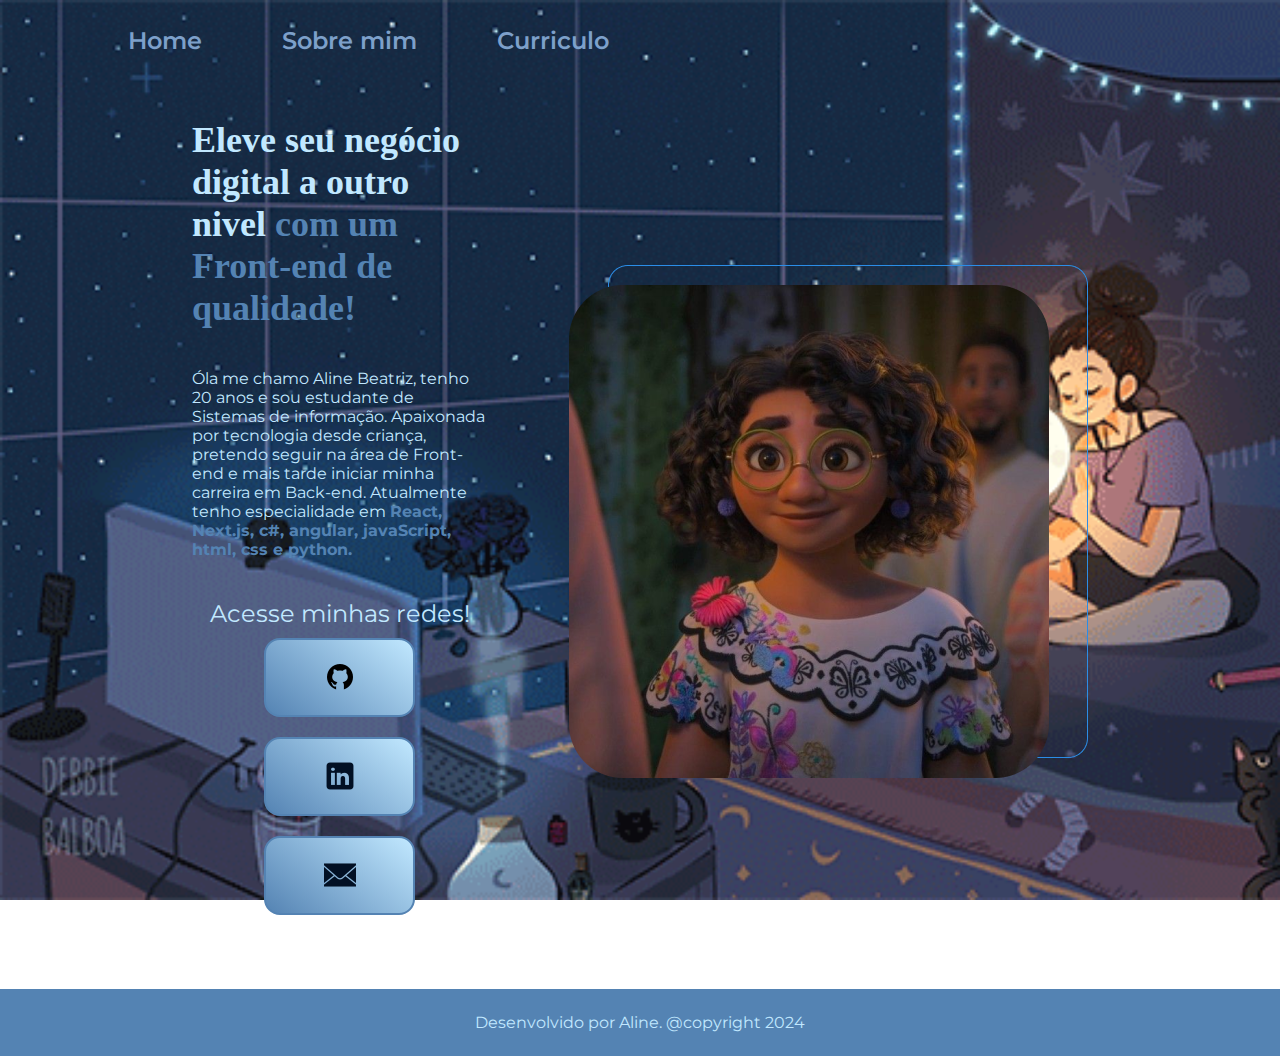
<file: Portifólio/index.html>
<!DOCTYPE html>
  <html lang="pt-br">
  <head>
      <meta charset="UTF-8">
      <meta name="viewport" content="width=device-width, initial-scale=1.0">
      <title>Portifólio</title>
    <link rel="stylesheet" href="/Portifólio/css/index.css">
    <link rel="shortcut icon" href="/Portifólio/Public/icons8-circled-a-32.png" type="image/x-icon">
  </head>
  <body>
    <header class="cabecalho">
      <nav class="cabecalho-nav">
        <a class="link-nav" href="/Portifólio/">Home</a>
        <a class="link-nav" href="/Portifólio/about.html">Sobre mim</a>
        <a class="link-nav" href="/Portifólio/curriculo.html">Curriculo</a>
      </nav>
    </header> 
    <main class="conteudo" >
      <section class="conteudo-section">
      <h1 class="titulo">Eleve seu negócio digital a outro nivel <strong class="titulo1">com um Front-end de qualidade!</strong></h1>
      <p class="texto">Óla me chamo Aline Beatriz, tenho 20 anos e sou estudante de Sistemas de informação. Apaixonada por tecnologia desde criança, pretendo seguir na área de Front-end e mais tarde iniciar minha carreira em Back-end. Atualmente tenho especialidade em <strong class="titulo1"> React, Next.js, c#, angular, javaScript, html, css e python.</strong></p>
      <div class="botao">
        <h2 class="titulo2">Acesse minhas redes!</h2>
      <a class="link" href="https://github.com/Aline875"><img src="/Portifólio/Public/icons8-github-32.png" class="imagen-git"></a>
      <a class="link" href="https://www.linkedin.com/in/aline-beatriz-8543a3177/"> <img src="/Portifólio/Public/icons8-linkedin-32.png"></a>
      <a class="link" href="mailto:alinebeatriz875@gmail.com"><img src="/Portifólio/Public/icons8-mensagem-32.png"></a>
    </div>
    </section>
      <img src="/Portifólio/Public/Group 4.png">
    </main>
    <footer class="rodape">Desenvolvido por Aline. @copyright 2024</footer>
  </body>
  </html>
</file>
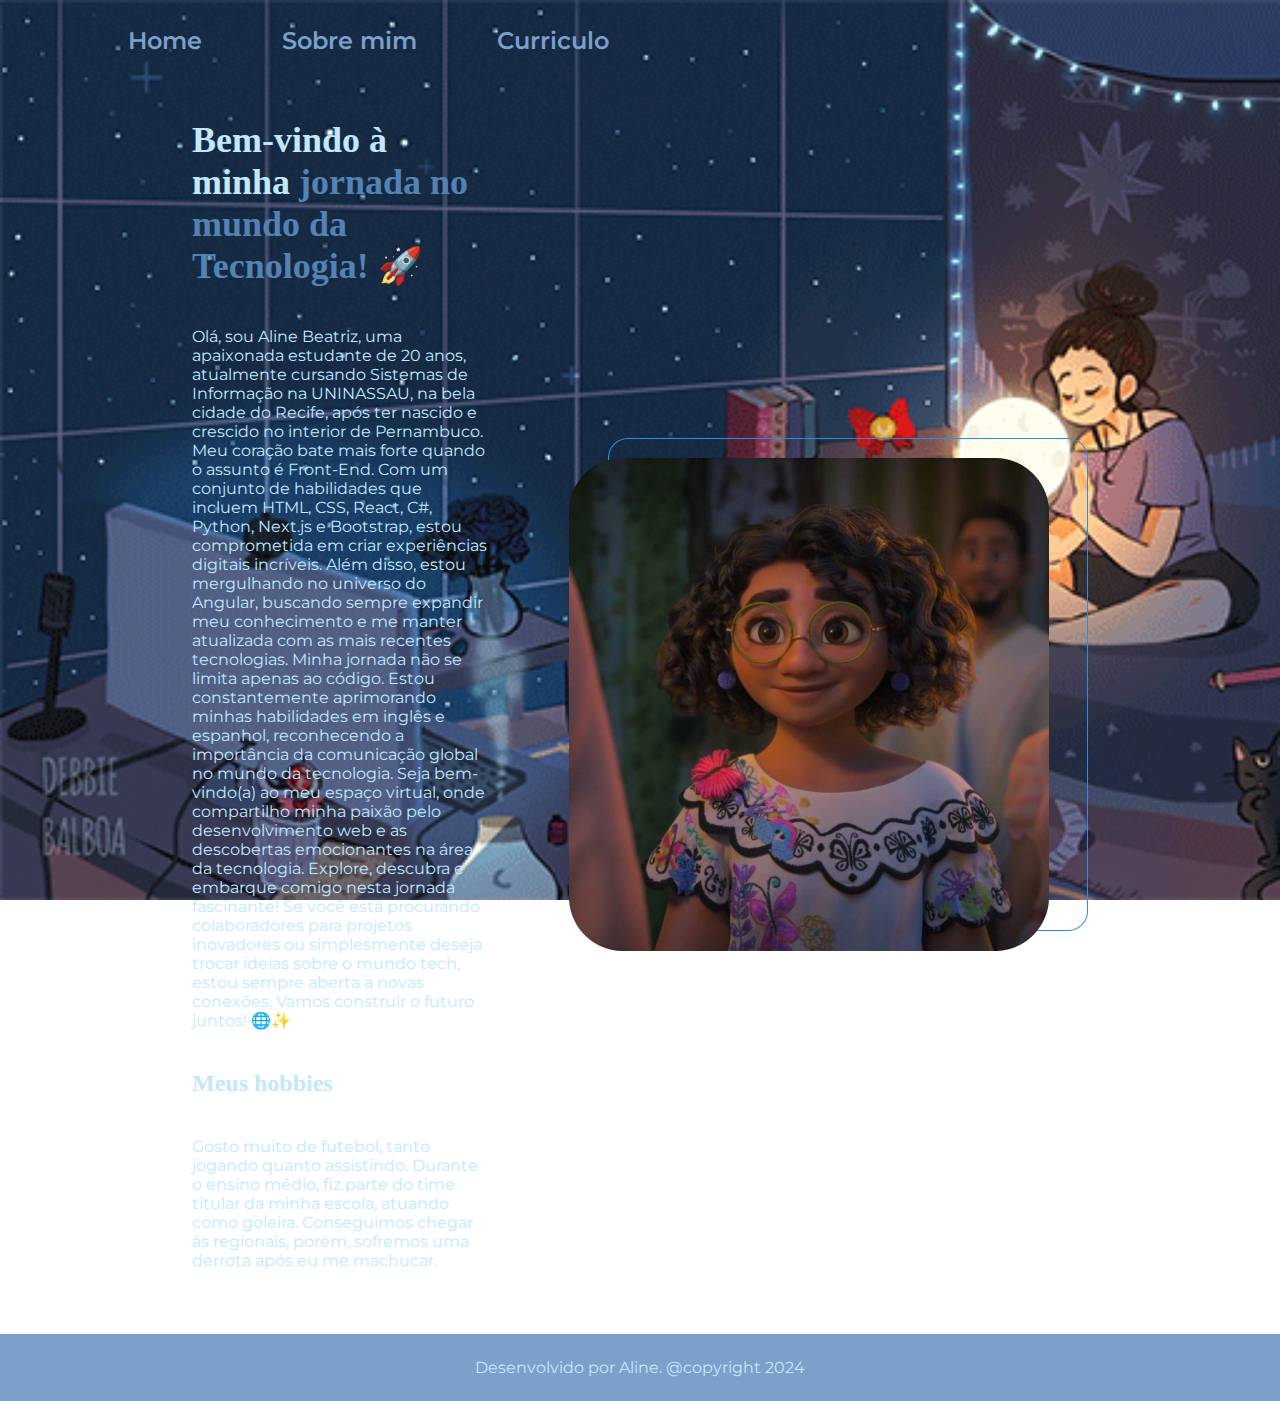
<file: Portifólio/about.html>
<!DOCTYPE html>
    <html lang="en">
    <head>
        <meta charset="UTF-8">
        <meta name="viewport" content="width=device-width, initial-scale=1.0">
        <title>Sobre mim</title>
        <link rel="stylesheet" href="/Portifólio/css/about.css">
        <link rel="shortcut icon" href="/Portifólio/Public/icons8-circled-a-32.png" type="image/x-icon">
    </head>
    <body>
        <header class="cabecalho">
            <nav class="cabecalho-nav">
            <a class="link-nav" href="/Portifólio/">Home</a>
            <a class="link-nav" href="/Portifólio/about.html">Sobre mim</a>
            <a class="link-nav" href="/Portifólio/curriculo.html">Curriculo</a>
            </nav>
        </header> 
        <main class="conteudo">
            <section class="conteudo-section">
        <h1 class="titulo">Bem-vindo à minha <strong class="titulo1"> jornada no mundo da Tecnologia! 🚀</strong></h1>
        <div>
        <p class="texto">
            Olá, sou Aline Beatriz, uma apaixonada estudante de 20 anos, atualmente cursando Sistemas de Informação na UNINASSAU, na bela cidade do Recife, após ter nascido e crescido no interior de Pernambuco.
            
            Meu coração bate mais forte quando o assunto é Front-End. Com um conjunto de habilidades que incluem HTML, CSS, React, C#, Python, Next.js e Bootstrap, estou comprometida em criar experiências digitais incríveis. Além disso, estou mergulhando no universo do Angular, buscando sempre expandir meu conhecimento e me manter atualizada com as mais recentes tecnologias.
            
            Minha jornada não se limita apenas ao código. Estou constantemente aprimorando minhas habilidades em inglês e espanhol, reconhecendo a importância da comunicação global no mundo da tecnologia.
            
            Seja bem-vindo(a) ao meu espaço virtual, onde compartilho minha paixão pelo desenvolvimento web e as descobertas emocionantes na área da tecnologia. Explore, descubra e embarque comigo nesta jornada fascinante!
            
            Se você está procurando colaboradores para projetos inovadores ou simplesmente deseja trocar ideias sobre o mundo tech, estou sempre aberta a novas conexões. Vamos construir o futuro juntos! 🌐✨
        </p>
    </div>
    <h2>Meus hobbies</h2>
    <div>
        <p class="texto">
            Gosto muito de futebol, tanto jogando quanto assistindo. Durante o ensino médio, fiz parte do time titular da minha escola, atuando como goleira. Conseguimos chegar às regionais, porém, sofremos uma derrota após eu me machucar.
        </p>

    </div>
    
    </section>
    <img src="/Portifólio/Public/Group 4.png" class="perfil">
    </main>
    <footer class="rodape">Desenvolvido por Aline. @copyright 2024</footer>
    </body>
    </html>
</file>
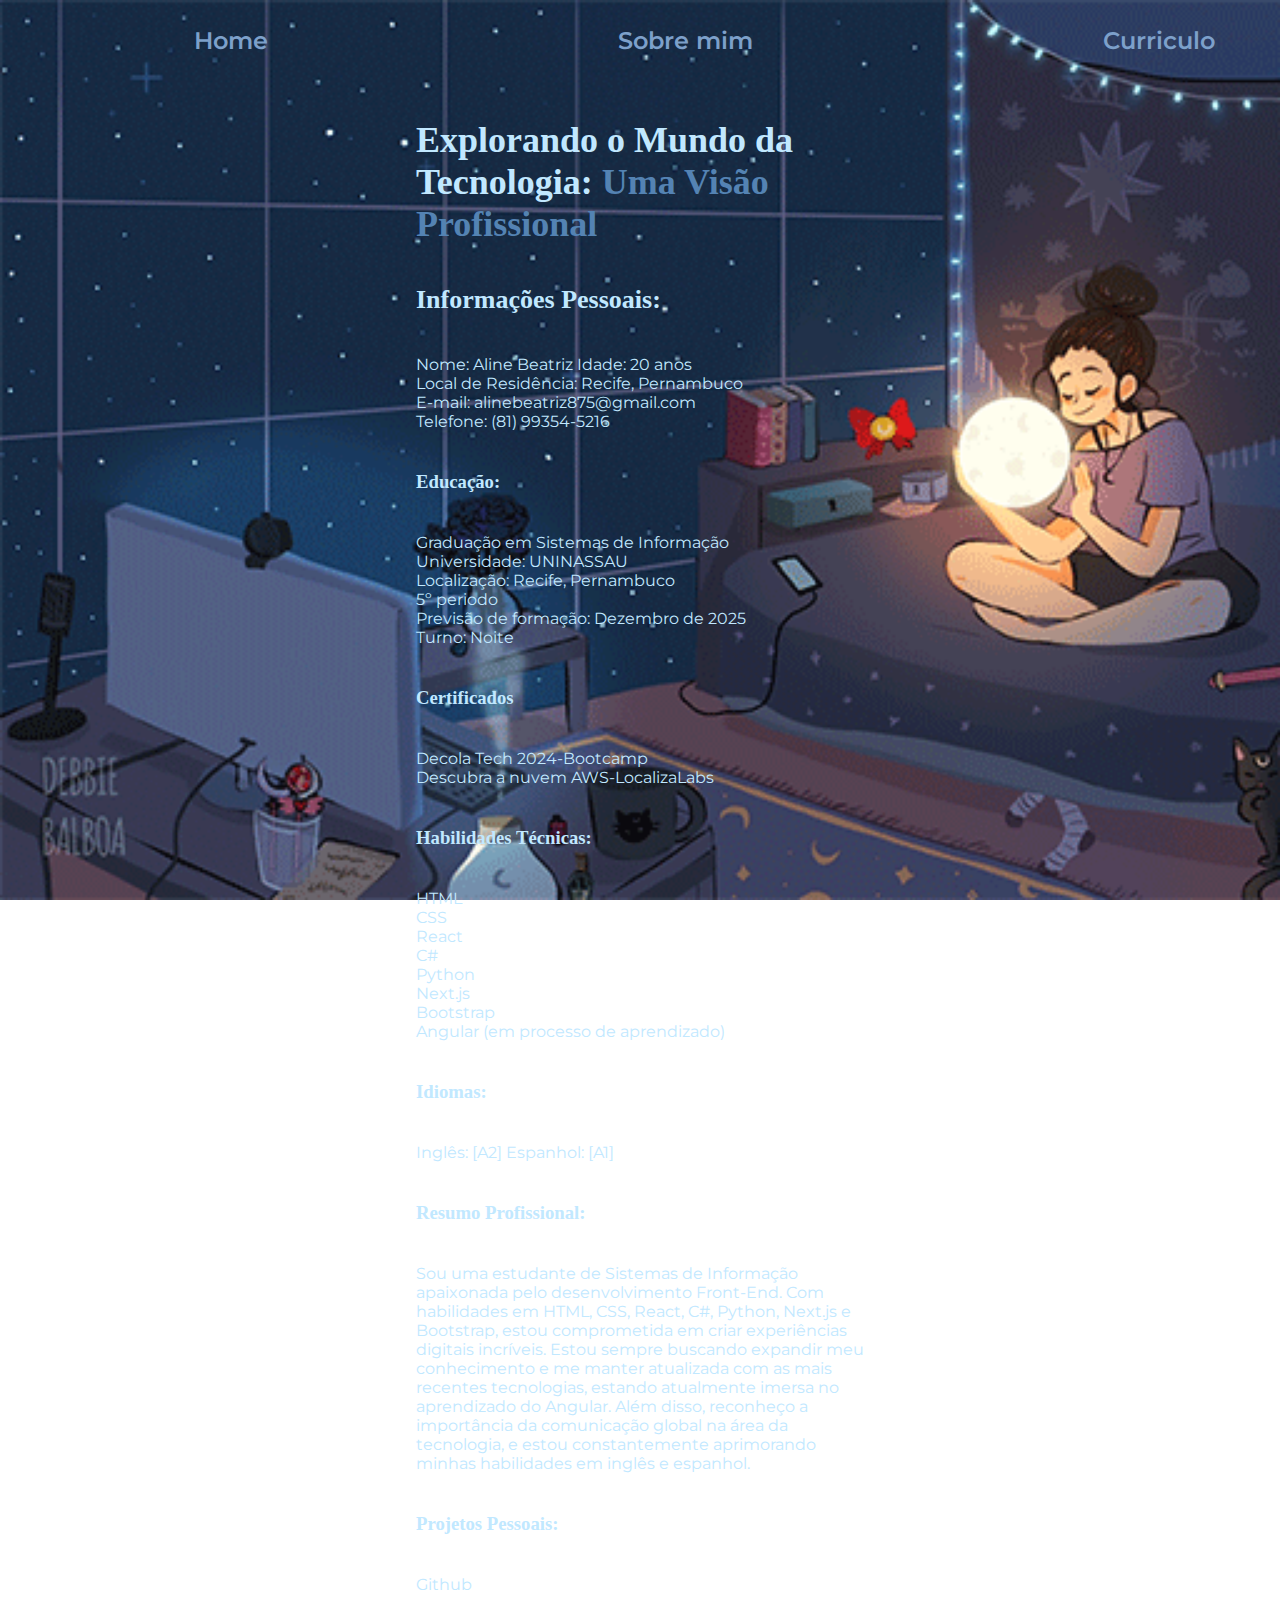
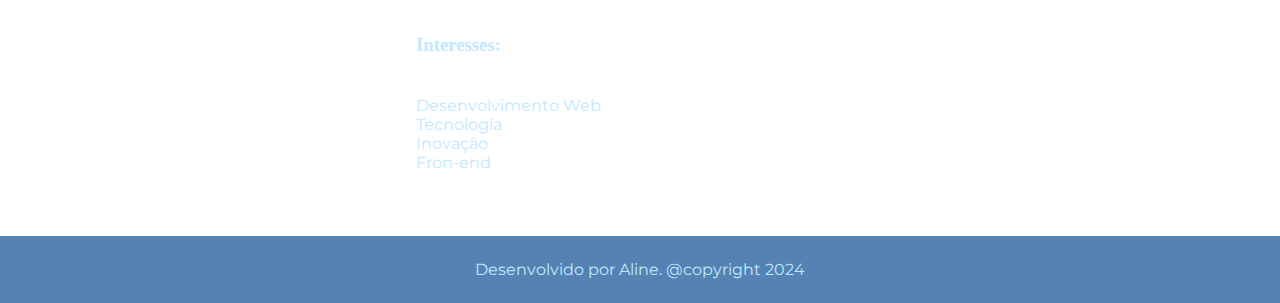
<file: Portifólio/curriculo.html>
<!DOCTYPE html>
 <html lang="en">
  <head>
    <meta charset="UTF-8">
    <meta name="viewport" content="width=device-width, initial-scale=1.0">
    <title>Curriculo</title>
    <link rel="stylesheet" href="/Portifólio/css/curriculo.css">
    <link rel="shortcut icon" href="/Portifólio/Public/icons8-circled-a-32.png" type="image/x-icon">
        </head>
            <body>
                <header class="cabecalho">
                    <nav class="cabecalho-nav">
                        <a class="link-nav" href="/Portifólio/">Home</a>
                        <a class="link-nav" href="/Portifólio/about.html">Sobre mim</a>
                        <a class="link-nav" href="/Portifólio/curriculo.html">Curriculo</a>
                    </nav>
                </header> 
            <main class="conteudo">
                <section class="conteudo-section">
                    <h1 class="titulo">Explorando o Mundo da Tecnologia: <strong class="titulo1">Uma Visão Profissional</strong></h1>
                    <h2 class="titulo-2">Informações Pessoais:</h2>
                    <p class="texto">
                    Nome: Aline Beatriz
                    Idade: 20 anos <br>
            Local de Residência: Recife, Pernambuco<br>
            E-mail: <a href="mailto:alinebeatriz875@gmail.com" class="link">alinebeatriz875@gmail.com</a><br>
            Telefone: (81) 99354-5216
            </p>
            <h3>Educação:</h3>
            <p class="texto">
            Graduação em Sistemas de Informação<br>
            Universidade: UNINASSAU<br>
            Localização: Recife, Pernambuco<br>
            5º periodo<br>
            Previsão de formação: Dezembro de 2025<br>
            Turno: Noite<br>
            </p>
            <h3>Certificados</h3>
            <p class="texto">
            Decola Tech 2024-Bootcamp<br>
            Descubra a nuvem AWS-LocalizaLabs
            </p>   
            <h3>Habilidades Técnicas:</h3>

            <p class="texto">
            HTML<br>
            CSS<br>
            React<br>
            C#<br>
            Python<br>
            Next.js<br>
            Bootstrap<br>
            Angular (em processo de aprendizado)
            </p>

            <h3>Idiomas:</h3>

            <p class="texto">
            Inglês: [A2] Espanhol: [A1]
            </p>
            <h3>Resumo Profissional:</h3>
            <p class="texto">
            Sou uma estudante de Sistemas de Informação apaixonada pelo desenvolvimento Front-End. Com habilidades em HTML, CSS, React, C#, Python, Next.js e Bootstrap, estou comprometida em criar experiências digitais incríveis. Estou sempre buscando expandir meu conhecimento e me manter atualizada com as mais recentes tecnologias, estando atualmente imersa no aprendizado do Angular. Além disso, reconheço a importância da comunicação global na área da tecnologia, e estou constantemente aprimorando minhas habilidades em inglês e espanhol.
            </p>

            <h3>Projetos Pessoais:</h3>
            <p class="texto">
                <a class="link" href="https://github.com/Aline875" class="texto">Github</a>
            </p>
            <h3>Interesses:</h3>
            <p class="texto">
            Desenvolvimento Web<br>
            Tecnologia<br>
            Inovação<br>
            Fron-end<br>
            </p>
                </section>
                
                </main>
                <footer class="rodape">Desenvolvido por Aline. @copyright 2024</footer>
            </body>
            </html>
</file>
<file: Portifólio/css/index.css>
@import url('https://fonts.googleapis.com/css2?family=Montserrat&display=swap');

:root
{
  --preto:#021024;
  --azul-1:#c1e8ff;
  --azul-2: #7da0ca;
  --azul-3: #5483b3;
  --font-primaria: 'Montserrat', sans-serif;
}

  *
  {
    margin: 0;
    padding: 0;
  }

  body 
  {
      /* height: 100vh; */
      background-image: url(/Portifólio/Public/Debbie\ Balboa.gif);
      background-size:cover ;
      background-repeat: no-repeat;
      background-attachment: fixed;
      color: var(--azul-1)
  }
  .cabecalho
  {
  padding: 2% 0% 0% 10%;
  
  }

  .cabecalho-nav
  {
  display: flex;
  gap: 80px;

  }

  .link-nav
  {
    font-family:var(--font-primaria);
    font-weight: 600;
    color: var(--azul-2);
    font-size: 1.5rem;
    text-decoration: none;
  }

  .conteudo
  {
      display: flex;
      align-items: center;
      justify-content: space-between;
      padding: 5% 15%;
      gap: 82px;
  }

  .conteudo-section
  {
    width: 50%;
    display: flex;
    flex-direction: column;
    gap: 40px;
    
  }

  .titulo
  {
    font-size: 2.25rem;
      color: var(--azul-1)

  }

  .titulo1
  {
  color: var(--azul-3);
  }

  .titulo2
  {
    font-family: var(--font-primaria);
    font-weight: 400;
    font-size: 1.5rem;
  }
  .texto
  {
    font-size: 16px;
    font-family: var(--font-primaria);
  }
  
  .botao 
  {
  display: flex;  
  justify-content: space-between;
  flex-direction: column;
  align-items: center;

  }

  .link
  {
    /*background-color: #c1e8ff;*/   
    border: var(--azul-3) 2px solid;
    width: 50%;
    text-align: center;
    border-radius: 16px;
    font-size: 1.5rem;
    margin: 10px;
    padding: 21.5px  0px;
    text-decoration: none;
    color:  var(--azul-1);
    font-family: var(--font-primaria);
    font-weight: 600;  
    display: flex;
    justify-content: center;
    gap: 16px;
    background: linear-gradient( 40deg, var(--azul-3), var(--azul-1));
  }

  .link:hover 
  {
    color: var(--preto);
    background:linear-gradient(40deg, var(--azul-1), var(--azul-3))
  
  }

  .rodape
  {
    font-family: 'Montserrat', sans-serif;
    font-weight: 400;
    color: var(--azul-1);
    display: flex;
    justify-content: center;
    background-color: var(--azul-3);
    padding: 24px;
    text-align: center;
  }

  @media (max-width: 1200px)
  {
    .cabecalho
    {
      padding: 10%;
      justify-content: space-between;
    }
    .cabecalho-nav
    {
      justify-content: center;
    }
    .conteudo
    {
      flex-direction: column-reverse; 
      padding: 5%;
    }

    .conteudo-section
    {
      width: auto;
    }

  }
</file>
<file: Portifólio/css/about.css>
@import url('https://fonts.googleapis.com/css2?family=Montserrat&display=swap');

  :root
  {
    --preto:#021024;
    --azul-1:#c1e8ff;
    --azul-2: #7da0ca;
    --azul-3: #5483b3;
  }

  *
  {
    margin: 0;
    padding: 0;
  }

  body 
  {
      /* height: 100vh; */
      background-image: url(/Portifólio/Public/Debbie\ Balboa.gif );
      background-size:cover ;
      background-repeat: no-repeat;
      background-attachment: fixed;
      color: var(--azul-1)
  }

  .cabecalho
  {
  padding: 2% 0% 0% 10%;
  
  }

  .cabecalho-nav
  {
  display: flex;
  gap: 80px;

  }

  .link-nav
  {
    font-family:'Montserrat', sans-serif;
    font-weight: 600;
    color: var(--azul-2);
    font-size: 24px;
    text-decoration: none;
  }

  .titulo
  {
    font-size: 36px;
  }

  .titulo1
  {
  color: var(--azul-3);
  }

  .texto
  {
    font-size: 16px;
    font-family: 'Montserrat', sans-serif;
  }

  .conteudo
  {
      display: flex;
      align-items: center;
      justify-content: space-between;
      padding: 5% 15%;
      gap: 82px;
  }

  .conteudo-section
  {
    width: 50%;
    display: flex;
    flex-direction: column;
    gap: 40px;
    
  }

  .rodape
  {
    font-family: 'Montserrat', sans-serif;
    font-weight: 400;
    color: var(--azul-1);
    display: flex;
    justify-content: center;
    background-color: var(--azul-2);
    padding: 24px;
  }

  .img
  {
    display: block;
   
  }
  @media (max-width: 1200px)
  {
    .conteudo
    {
      flex-direction:column-reverse
    }
    .cabecalho
    {
      padding: 10%;
      justify-content: space-between;
    }
    .cabecalho-nav
    {
      justify-content: center;
    }
  }
</file>
<file: Portifólio/css/curriculo.css>
@import url('https://fonts.googleapis.com/css2?family=Montserrat&display=swap');

  :root
  {
    --preto:#021024;
    --azul-1:#c1e8ff;
    --azul-2: #7da0ca;
    --azul-3: #5483b3;
  }
  
  *
  {
    margin: 0;
    padding: 0;
  }

  body 
  {
      /* height: 100vh; */
      background-image: url(/Portifólio/Public/Debbie\ Balboa.gif);
      background-size:cover ;
      background-repeat: no-repeat;
      background-attachment: fixed;
      color: var(--azul-1);
      
      
  }

  .cabecalho
  {
  padding: 2% 0% 0% 10%;
  display: flex;
  justify-content:center;
  
  }

  .cabecalho-nav
  {
  display: flex;
  gap: 350px;

  }

  .link-nav
  {
    font-family:'Montserrat', sans-serif;
    font-weight: 600;
    color: var(--azul-2);
    font-size: 24px;
    text-decoration: none;
  }

  .titulo
  {
    font-size: 36px;

  }

  .titulo1
  {
  color: var(--azul-3);
  }

  .titulo-2
  {
    font-size: 26px;
  }

  .texto
  {
    font-size: 16px;
    font-family: 'Montserrat', sans-serif;
  }

  .conteudo
  {
      display: flex;
      align-items: center;
      justify-content: center;
      padding: 5% 15%;
      gap: 82px;
  }

  .conteudo-section
  {
    width: 50%;
    display: flex;
    flex-direction: column;
    gap: 40px;
    
  }

  .rodape
  {
    font-family: 'Montserrat', sans-serif;
    font-weight: 400;
    color: var(--azul-1);
    display: flex;
    justify-content: center;
    background-color: var(--azul-3);
    padding: 24px;
    text-align: center;
  }

  .link
  {
    text-decoration: none;
    color: var(--azul-1);
  }

.img
{
  position: relative;
  width: 100%;
  height: 100%;
}

.perfil
{
  position: absolute;
  top: 0;
  right: 0;
}

  @media (max-width: 1200px)
  {
    .conteudo
    {
      flex-direction: column-reverse; 
    }
    .cabecalho
    {
      padding: 10%;
      justify-content: space-between;
    }
    .cabecalho-nav
    {
      justify-content: center;
    }
  }
</file>
